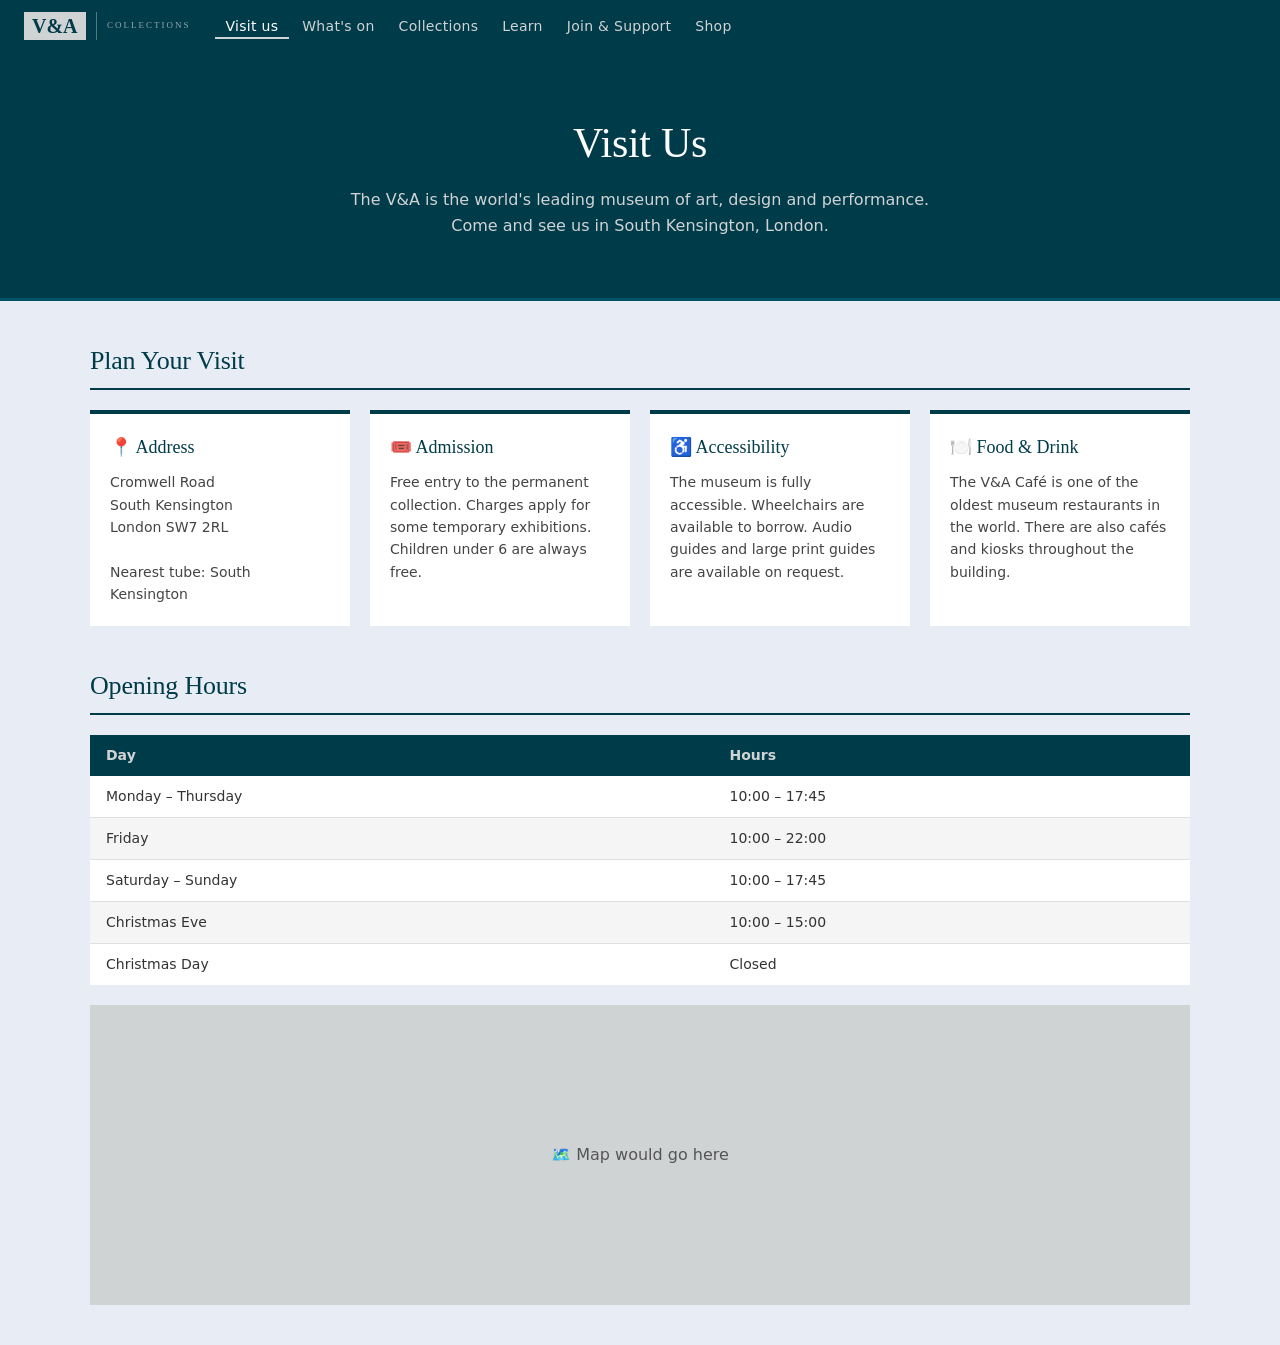
<file: vistitus.html>
<!DOCTYPE html>
<html lang="en">
<head>
  <meta charset="UTF-8" />
  <meta name="viewport" content="width=device-width, initial-scale=1.0" />
  <title>Visit Us · V&amp;A</title>
  <link rel="stylesheet" href="website project.css" />
  <style>
    .page-hero {
      background: #003b49;
      color: #d0d3d4;
      padding: 60px 20px;
      text-align: center;
    }
    .page-hero h1 {
      font-family: Georgia, serif;
      font-size: 42px;
      margin: 0 0 12px;
      color: #fff;
    }
    .page-hero p {
      font-size: 16px;
      max-width: 600px;
      margin: 0 auto;
      color: #d0d3d4;
      line-height: 1.6;
    }
    .page-section {
      max-width: 1100px;
      margin: 40px auto;
      padding: 0 20px;
    }
    .page-section h2 {
      font-family: Georgia, serif;
      font-size: 26px;
      color: #003b49;
      border-bottom: 2px solid #003b49;
      padding-bottom: 8px;
      margin-bottom: 20px;
    }
    .info-grid {
      display: grid;
      grid-template-columns: repeat(auto-fill, minmax(240px, 1fr));
      gap: 20px;
    }
    .info-card {
      background: white;
      padding: 20px;
      border-top: 4px solid #003b49;
    }
    .info-card h3 {
      font-family: Georgia, serif;
      font-size: 18px;
      color: #003b49;
      margin: 0 0 10px;
    }
    .info-card p {
      font-size: 14px;
      color: #444;
      line-height: 1.6;
      margin: 0;
    }
    .map-placeholder {
      background: #d0d3d4;
      height: 300px;
      display: flex;
      align-items: center;
      justify-content: center;
      color: #555;
      font-size: 16px;
      margin-top: 20px;
    }
    .opening-table {
      width: 100%;
      border-collapse: collapse;
      background: white;
    }
    .opening-table th {
      background: #003b49;
      color: #d0d3d4;
      padding: 10px 16px;
      text-align: left;
      font-size: 14px;
    }
    .opening-table td {
      padding: 10px 16px;
      border-bottom: 1px solid #e0e0e0;
      font-size: 14px;
      color: #333;
    }
    .opening-table tr:last-child td { border-bottom: none; }
    .opening-table tr:nth-child(even) td { background: #f5f5f5; }
  </style>
</head>
<body>
  <nav class="main-nav">
    <div class="nav-inner">
      <a class="nav-logo" href="website project.html">
        <span class="nav-logo-box">V&amp;A</span>
        <span class="nav-logo-divider"></span>
        <span class="nav-logo-text-wrap">
          <span class="nav-logo-sub">Collections</span>
        </span>
      </a>
      <ul class="nav-links">
        <li><a href="visit.html" class="active">Visit us</a></li>
        <li><a href="whatson.html">What's on</a></li>
        <li><a href="website project.html">Collections</a></li>
        <li><a href="learn.html">Learn</a></li>
        <li><a href="join.html">Join &amp; Support</a></li>
        <li><a href="shop.html">Shop</a></li>
      </ul>
    </div>
  </nav>

  <div class="page-hero">
    <h1>Visit Us</h1>
    <p>The V&A is the world's leading museum of art, design and performance. Come and see us in South Kensington, London.</p>
  </div>

  <div class="page-section">
    <h2>Plan Your Visit</h2>
    <div class="info-grid">
      <div class="info-card">
        <h3>📍 Address</h3>
        <p>Cromwell Road<br>South Kensington<br>London SW7 2RL<br><br>Nearest tube: South Kensington</p>
      </div>
      <div class="info-card">
        <h3>🎟️ Admission</h3>
        <p>Free entry to the permanent collection. Charges apply for some temporary exhibitions. Children under 6 are always free.</p>
      </div>
      <div class="info-card">
        <h3>♿ Accessibility</h3>
        <p>The museum is fully accessible. Wheelchairs are available to borrow. Audio guides and large print guides are available on request.</p>
      </div>
      <div class="info-card">
        <h3>🍽️ Food &amp; Drink</h3>
        <p>The V&A Café is one of the oldest museum restaurants in the world. There are also cafés and kiosks throughout the building.</p>
      </div>
    </div>
  </div>

  <div class="page-section">
    <h2>Opening Hours</h2>
    <table class="opening-table">
      <thead>
        <tr><th>Day</th><th>Hours</th></tr>
      </thead>
      <tbody>
        <tr><td>Monday – Thursday</td><td>10:00 – 17:45</td></tr>
        <tr><td>Friday</td><td>10:00 – 22:00</td></tr>
        <tr><td>Saturday – Sunday</td><td>10:00 – 17:45</td></tr>
        <tr><td>Christmas Eve</td><td>10:00 – 15:00</td></tr>
        <tr><td>Christmas Day</td><td>Closed</td></tr>
      </tbody>
    </table>
    <div class="map-placeholder">🗺️ Map would go here</div>
  </div>
</body>
</html>
</file>
<file: website project.css>
/* Base */
body {
  font-family: 'Segoe UI', system-ui, Arial, sans-serif;
  font-size: 15px;
  line-height: 1.5;
  background: #E8EDF5;
  color: #1a1a1a;
  margin: 0;
}

/* Layout */
.page-body {
  max-width: 1100px;
  margin: auto;
  padding: 20px;
}

/* Nav */
.main-nav {
  background: #003b49;
  color: #d0d3d4;
}

.nav-inner {
  display: flex;
  align-items: center;
  padding: 12px 24px;
}

/* Logo */
.nav-logo {
  text-decoration: none;
  margin-right: 24px;
  flex-shrink: 0;
  display: flex;
  align-items: center;
  gap: 10px;
}

.nav-logo-box {
  background: #d0d3d4;
  color: #003b49;
  font-family: Georgia, serif;
  font-size: 20px;
  font-weight: bold;
  padding: 4px 8px;
  line-height: 1;
}

.nav-logo-divider {
  width: 1.5px;
  height: 28px;
  background: #d0d3d4;
  opacity: 0.4;
}

.nav-logo-text-wrap {
  display: flex;
  flex-direction: column;
  gap: 2px;
}

.nav-logo-sub {
  font-family: Georgia, serif;
  font-size: 9px;
  letter-spacing: 2px;
  color: #d0d3d4;
  opacity: 0.7;
  text-transform: uppercase;
}

.nav-links {
  display: flex;
  list-style: none;
  gap: 2px;
  margin: 0;
  padding: 0;
}

.nav-links a {
  color: #d0d3d4;
  text-decoration: none;
  padding: 5px 11px;
  font-size: 14px;
  letter-spacing: 0.02em;
  transition: color 0.15s;
}

.nav-links a:hover {
  color: #ffffff;
}

.nav-links a.active {
  color: #ffffff;
  border-bottom: 2px solid #d0d3d4;
  padding-bottom: 3px;
}

/* Search bar */
.main-search-bar {
  background: #d0d3d4;
  padding: 15px 20px;
}

.search-bar-inner {
  max-width: 1100px;
  margin: auto;
}

.search-bar-row {
  display: flex;
  align-items: center;
  justify-content: space-between;
  gap: 12px;
}

.search-bar {
  display: flex;
  flex: 1;
  max-width: 700px;
}

.search-bar input {
  flex: 1;
  padding: 10px;
}

.btn-search-go {
  padding: 10px;
  background: #003b49;
  color: #d0d3d4;
  border: none;
  cursor: pointer;
}

.btn-search-go:hover {
  background: #005468;
}

.btn-voice-interact {
  padding: 10px 15px;
  background: #003b49;
  color: #d0d3d4;
  border: none;
  font-size: 14px;
  cursor: pointer;
  white-space: nowrap;
  transition: background 0.15s ease;
}

.btn-voice-interact:hover {
  background: #005468;
}

.btn-voice-interact.is-listening {
  background: #c0392b;
}

.btn-help {
  padding: 10px 18px;
  background: #003b49;
  color: #d0d3d4;
  border: none;
  font-size: 14px;
  cursor: pointer;
  white-space: nowrap;
  transition: background 0.15s ease;
}

.btn-help:hover {
  background: #005468;
}

#voice-status {
  display: block;
  margin-top: 6px;
  font-size: 13px;
  color: #003b49;
  min-height: 18px;
}

/* Toolbar */
.toolbar {
  display: flex;
  justify-content: space-between;
  margin-bottom: 15px;
}

.result-count {
  font-weight: bold;
}

.result-query {
  font-size: 13px;
  color: #555;
}

/* Grid */
.results-grid {
  display: grid;
  grid-template-columns: repeat(auto-fill, minmax(180px, 1fr));
  gap: 15px;
}

/* Cards */
.card-grid {
  background: white;
  padding: 10px;
  cursor: pointer;
  transition: box-shadow 0.2s ease;
}

.card-grid:hover {
  box-shadow: 0 4px 16px rgba(0,59,73,0.14);
}

.card-img-wrap {
  height: 150px;
  background: #d0d3d4;
  position: relative;
}

.card-img-wrap img {
  width: 100%;
  height: 100%;
  object-fit: contain;
}

.card-number {
  position: absolute;
  top: 6px;
  left: 6px;
  z-index: 2;
  background: #003b49;
  color: #fff;
  font-size: 12px;
  font-weight: bold;
  width: 24px;
  height: 24px;
  border-radius: 50%;
  display: flex;
  align-items: center;
  justify-content: center;
  line-height: 1;
  pointer-events: none;
}

.card-title {
  font-size: 14px;
  margin-top: 8px;
}

.card-maker {
  font-size: 12px;
  color: #555;
  margin-top: 4px;
}

.card-date {
  font-size: 12px;
  color: #555;
}

.card-location {
  font-size: 11px;
  color: #777;
  margin-top: 4px;
  display: flex;
  align-items: center;
  gap: 3px;
}

.on-display-label {
  font-size: 11px;
  margin-top: 6px;
  color: #777;
}

.on-display-label.yes {
  color: #2e7d32;
  font-weight: bold;
}

.not-on-display {
  font-size: 11px;
  margin-top: 6px;
  color: #999;
}

/* List view */
.results-list {
  display: flex;
  flex-direction: column;
  gap: 5px;
}

.card-list {
  background: white;
  padding: 10px;
  cursor: pointer;
  display: flex;
  gap: 12px;
}

.card-list:hover {
  box-shadow: 0 2px 8px rgba(0,59,73,0.2);
}

.card-list-thumb {
  width: 80px;
  height: 80px;
  flex-shrink: 0;
  background: #d0d3d4;
}

.card-list-thumb img {
  width: 100%;
  height: 100%;
  object-fit: contain;
}

.card-list-info {
  flex: 1;
}

/* No image */
.no-img-msg {
  width: 100%;
  height: 100%;
  display: flex;
  align-items: center;
  justify-content: center;
  font-size: 12px;
  color: #999;
  background: #eee;
}

/* Spinner */
.spinner {
  width: 32px;
  height: 32px;
  border: 3px solid #d0d3d4;
  border-top-color: #003b49;
  border-radius: 50%;
  animation: spin 0.7s linear infinite;
}

@keyframes spin {
  to { transform: rotate(360deg); }
}

.state-center {
  display: flex;
  flex-direction: column;
  align-items: center;
  justify-content: center;
  padding: 60px 20px;
  color: #555;
  gap: 12px;
}

/* Pagination */
.pagination {
  display: flex;
  gap: 6px;
  justify-content: center;
  margin-top: 20px;
  flex-wrap: wrap;
}

.btn-page {
  padding: 6px 12px;
  background: white;
  border: 1px solid #d0d3d4;
  cursor: pointer;
  font-size: 13px;
}

.btn-page:hover:not(:disabled) {
  background: #003b49;
  color: white;
}

.btn-page.active {
  background: #003b49;
  color: white;
  border-color: #003b49;
}

.btn-page:disabled {
  opacity: 0.4;
  cursor: default;
}

.pagination-ellipsis {
  padding: 6px 4px;
  font-size: 13px;
  color: #777;
}

/* Modal */
.modal-backdrop {
  position: fixed;
  inset: 0;
  background: rgba(0,0,0,0.7);
  overflow: auto;
  z-index: 100;
}

.modal {
  background: white;
  margin: 5% auto;
  padding: 20px;
  max-width: 800px;
  max-height: 90vh;
  overflow-y: auto;
  position: relative;
  display: flex;
  flex-wrap: wrap;
  gap: 20px;
}

.modal-close {
  position: absolute;
  top: 10px;
  right: 10px;
  background: none;
  border: none;
  font-size: 24px;
  cursor: pointer;
  color: #333;
  line-height: 1;
}

.modal-close:hover {
  color: #003b49;
}

.modal-img-panel {
  width: 250px;
  flex-shrink: 0;
}

.modal-img-panel img {
  width: 100%;
  height: auto;
  object-fit: contain;
}

.modal-info-panel {
  flex: 1;
  min-width: 200px;
}

.modal-object-type {
  font-size: 12px;
  text-transform: uppercase;
  letter-spacing: 0.05em;
  color: #777;
  margin-bottom: 6px;
}

.modal-title {
  font-size: 22px;
  margin: 0 0 12px 0;
  color: #003b49;
}

.modal-meta {
  margin-bottom: 12px;
}

.modal-meta-row {
  display: flex;
  gap: 8px;
  font-size: 13px;
  margin-bottom: 4px;
}

.modal-meta-key {
  font-weight: bold;
  min-width: 70px;
  color: #555;
}

.modal-desc {
  font-size: 13px;
  color: #444;
  line-height: 1.6;
  margin-bottom: 16px;
}

.modal-error {
  color: #c0392b;
  padding: 20px;
}

.more-like-this-btn {
  padding: 8px 16px;
  background: #003b49;
  color: #d0d3d4;
  border: none;
  font-size: 13px;
  cursor: pointer;
  margin-top: 8px;
}

.more-like-this-btn:hover {
  background: #005468;
}

/* Similar items section */
.similar-section {
  width: 100%;
  margin-top: 20px;
  padding-top: 20px;
  border-top: 1px solid #d0d3d4;
}

.similar-section h3 {
  font-size: 14px;
  margin: 0 0 10px 0;
  font-weight: bold;
}

.similar-items-grid {
  display: grid;
  grid-template-columns: repeat(4, 1fr);
  gap: 10px;
}

.similar-card {
  background: #f9f9f9;
  border: 1px solid #d0d3d4;
  padding: 8px;
  cursor: pointer;
  transition: all 0.2s;
}

.similar-card:hover {
  border-color: #003b49;
  box-shadow: 0 2px 8px rgba(0,59,73,0.15);
}

.similar-card-img {
  height: 80px;
  background: #d0d3d4;
  margin-bottom: 6px;
}

.similar-card-img img {
  width: 100%;
  height: 100%;
  object-fit: contain;
}

.similar-card-title {
  font-size: 12px;
  line-height: 1.3;
  color: #333;
}

/* Welcome Modal */
.welcome-modal-backdrop {
  position: fixed;
  inset: 0;
  background: rgba(0,0,0,0.7);
  display: flex;
  align-items: center;
  justify-content: center;
  z-index: 1000;
}

.welcome-modal {
  background: white;
  padding: 30px;
  max-width: 600px;
  width: 90%;
  max-height: 85vh;
  overflow-y: auto;
  border-radius: 8px;
  box-shadow: 0 4px 20px rgba(0,59,73,0.3);
  animation: slideIn 0.3s ease-out;
}

@keyframes slideIn {
  from { opacity: 0; transform: translateY(-30px); }
  to   { opacity: 1; transform: translateY(0); }
}

.welcome-modal h1 {
  margin-top: 0;
  color: #003b49;
}

.welcome-modal h2 {
  font-size: 18px;
  color: #005468;
  margin-top: 15px;
  margin-bottom: 8px;
}

.welcome-modal p,
.welcome-modal li {
  color: #444;
  line-height: 1.6;
}

.welcome-modal ul {
  margin: 10px 0;
  padding-left: 20px;
}

.welcome-modal-close {
  background: #003b49;
  color: #d0d3d4;
  border: none;
  padding: 10px 20px;
  font-size: 14px;
  cursor: pointer;
  border-radius: 4px;
  margin-top: 20px;
}

.welcome-modal-close:hover {
  background: #005468;
}

/* Recommendations modal */
.rec-modal {
  max-width: 860px;
  max-height: 80vh;
  overflow-y: auto;
}

.rec-subtitle {
  color: #555;
  font-size: 14px;
  margin: 0 0 16px;
}

.rec-grid {
  display: grid;
  grid-template-columns: repeat(auto-fill, minmax(160px, 1fr));
  gap: 14px;
  margin-top: 12px;
}

.rec-empty {
  color: #666;
  font-style: italic;
  padding: 1rem 0;
}

/* Page hero (shared) */
.page-hero {
  background: #003b49;
  color: #d0d3d4;
  padding: 54px 20px 50px;
  text-align: center;
  border-bottom: 3px solid #005468;
}

.page-hero h1 {
  font-family: Georgia, serif;
  font-size: 40px;
  font-weight: normal;
  margin: 0 0 14px;
  color: #fff;
  letter-spacing: -0.3px;
}

.page-hero p {
  font-size: 16px;
  max-width: 560px;
  margin: 0 auto;
  color: rgba(208, 211, 212, 0.85);
  line-height: 1.65;
}

/* Page section (shared) */
.page-section {
  max-width: 1100px;
  margin: 40px auto;
  padding: 0 20px;
}

.page-section h2 {
  font-family: Georgia, serif;
  font-size: 24px;
  font-weight: normal;
  color: #003b49;
  border-bottom: 1px solid #c0c8d0;
  padding-bottom: 10px;
  margin-bottom: 24px;
  letter-spacing: -0.2px;
}

.section-gap {
  margin-top: 40px;
}

/* Visit page */
.info-grid {
  display: grid;
  grid-template-columns: repeat(auto-fill, minmax(240px, 1fr));
  gap: 20px;
}

.info-card {
  background: white;
  padding: 22px 20px;
  border-top: 3px solid #003b49;
}

.info-card h3 {
  font-family: Georgia, serif;
  font-size: 17px;
  font-weight: normal;
  color: #003b49;
  margin: 0 0 10px;
}

.info-card p {
  font-size: 14px;
  color: #444;
  line-height: 1.6;
  margin: 0;
}

.map-placeholder {
  background: #d0d3d4;
  height: 300px;
  display: flex;
  align-items: center;
  justify-content: center;
  color: #555;
  font-size: 16px;
  margin-top: 20px;
}

.opening-table {
  width: 100%;
  border-collapse: collapse;
  background: white;
}

.opening-table th {
  background: #003b49;
  color: #d0d3d4;
  padding: 10px 16px;
  text-align: left;
  font-size: 14px;
}

.opening-table td {
  padding: 10px 16px;
  border-bottom: 1px solid #e0e0e0;
  font-size: 14px;
  color: #333;
}

.opening-table tr:last-child td { border-bottom: none; }
.opening-table tr:nth-child(even) td { background: #f5f5f5; }

/* What's On page */
.event-grid {
  display: grid;
  grid-template-columns: repeat(auto-fill, minmax(300px, 1fr));
  gap: 20px;
}

.event-card {
  background: white;
  cursor: pointer;
  transition: box-shadow 0.2s ease;
}

.event-card:hover { box-shadow: 0 4px 16px rgba(0,59,73,0.14); }

.event-img {
  height: 180px;
  background: #003b49;
  display: flex;
  align-items: center;
  justify-content: center;
  color: #d0d3d4;
  font-family: Georgia, serif;
  font-size: 22px;
  padding: 20px;
  text-align: center;
}

.event-img.alt { background: #005468; }
.event-img.alt2 { background: #002830; }
.event-body { padding: 16px; }

.event-tag {
  font-size: 11px;
  text-transform: uppercase;
  letter-spacing: 1px;
  color: #777;
  margin-bottom: 6px;
}

.event-title {
  font-family: Georgia, serif;
  font-size: 18px;
  color: #003b49;
  margin-bottom: 8px;
}

.event-date {
  font-size: 13px;
  color: #555;
  margin-bottom: 8px;
}

.event-desc {
  font-size: 13px;
  color: #444;
  line-height: 1.5;
}

.filter-bar {
  display: flex;
  gap: 10px;
  margin-bottom: 24px;
  flex-wrap: wrap;
}

.filter-btn {
  padding: 8px 16px;
  border: 2px solid #003b49;
  background: white;
  color: #003b49;
  font-size: 13px;
  cursor: pointer;
}

.filter-btn.active {
  background: #003b49;
  color: #d0d3d4;
}

.filter-btn:hover { background: #003b49; color: #d0d3d4; }

/* Learn page */
.learn-grid {
  display: grid;
  grid-template-columns: repeat(auto-fill, minmax(260px, 1fr));
  gap: 20px;
}

.learn-card {
  background: white;
  padding: 24px;
  border-left: 4px solid #003b49;
}

.learn-card h3 {
  font-family: Georgia, serif;
  font-size: 19px;
  font-weight: normal;
  color: #003b49;
  margin: 0 0 10px;
}

.learn-card p {
  font-size: 14px;
  color: #444;
  line-height: 1.6;
  margin: 0 0 14px;
}

.learn-card a {
  font-size: 13px;
  color: #003b49;
  font-weight: bold;
  text-decoration: none;
}

.learn-card a:hover { text-decoration: underline; }

.audience-tabs {
  display: flex;
  gap: 0;
  margin-bottom: 24px;
  border-bottom: 2px solid #003b49;
}

.audience-tab {
  padding: 10px 20px;
  font-size: 14px;
  cursor: pointer;
  border: none;
  background: white;
  color: #555;
  border-bottom: 3px solid transparent;
  margin-bottom: -2px;
}

.audience-tab.active {
  color: #003b49;
  font-weight: bold;
  border-bottom-color: #003b49;
}

.resource-list {
  list-style: none;
  padding: 0;
  margin: 0;
}

.resource-list li {
  background: white;
  padding: 14px 16px;
  margin-bottom: 8px;
  border-left: 3px solid #d0d3d4;
  font-size: 14px;
  color: #333;
}

.resource-list li strong { color: #003b49; display: block; margin-bottom: 4px; }

/* Shop page */
.category-bar {
  display: flex;
  gap: 10px;
  margin-bottom: 24px;
  flex-wrap: wrap;
}

.cat-btn {
  padding: 8px 16px;
  border: 2px solid #003b49;
  background: white;
  color: #003b49;
  font-size: 13px;
  cursor: pointer;
}

.cat-btn.active { background: #003b49; color: #d0d3d4; }
.cat-btn:hover { background: #003b49; color: #d0d3d4; }

.shop-grid {
  display: grid;
  grid-template-columns: repeat(auto-fill, minmax(200px, 1fr));
  gap: 20px;
}

.shop-card {
  background: white;
  cursor: pointer;
  transition: box-shadow 0.2s ease;
}

.shop-card:hover { box-shadow: 0 4px 16px rgba(0,59,73,0.14); }

.shop-img {
  height: 200px;
  background: #d0d3d4;
  display: flex;
  align-items: center;
  justify-content: center;
  font-size: 40px;
}

.shop-img.c1 { background: #e8edf5; }
.shop-img.c2 { background: #d0d3d4; }
.shop-img.c3 { background: #c5cdd8; }
.shop-body { padding: 12px; }

.shop-name {
  font-size: 14px;
  color: #111;
  margin-bottom: 4px;
  font-weight: bold;
}

.shop-type {
  font-size: 12px;
  color: #777;
  margin-bottom: 8px;
}

.shop-price {
  font-size: 16px;
  color: #003b49;
  font-weight: bold;
}

.add-btn {
  display: block;
  width: 100%;
  padding: 8px;
  background: #003b49;
  color: #d0d3d4;
  border: none;
  font-size: 13px;
  cursor: pointer;
  margin-top: 10px;
}

.add-btn:hover { background: #005468; }

.shop-banner {
  background: #E8EDF5;
  border-left: 5px solid #003b49;
  padding: 20px 24px;
  margin-bottom: 30px;
  font-size: 14px;
  color: #333;
}

.shop-banner strong { color: #003b49; }

.shop-banner-link { color: #003b49; }

/* Join page */
.membership-grid {
  display: grid;
  grid-template-columns: repeat(auto-fill, minmax(220px, 1fr));
  gap: 20px;
}

.membership-card {
  background: white;
  padding: 24px;
  text-align: center;
  border-top: 5px solid #003b49;
}

.membership-card.featured { border-top-color: #c0392b; }

.membership-card h3 {
  font-family: Georgia, serif;
  font-size: 20px;
  font-weight: normal;
  color: #003b49;
  margin: 0 0 8px;
}

.membership-card .price {
  font-size: 28px;
  font-weight: bold;
  color: #003b49;
  margin: 10px 0;
}

.membership-card .price span {
  font-size: 14px;
  font-weight: normal;
  color: #777;
}

.membership-card ul {
  list-style: none;
  padding: 0;
  margin: 14px 0;
  text-align: left;
}

.membership-card ul li {
  font-size: 13px;
  color: #444;
  padding: 4px 0;
  border-bottom: 1px solid #eee;
}

.membership-card ul li::before { content: "✓ "; color: #003b49; font-weight: bold; }

.join-btn {
  display: block;
  width: 100%;
  padding: 10px;
  background: #003b49;
  color: #d0d3d4;
  border: none;
  font-size: 14px;
  cursor: pointer;
  margin-top: 14px;
}

.join-btn:hover { background: #005468; }

.donate-banner {
  background: #003b49;
  color: #d0d3d4;
  padding: 40px;
  text-align: center;
  margin-top: 40px;
}

.donate-banner h2 {
  font-family: Georgia, serif;
  font-size: 28px;
  color: #fff;
  margin: 0 0 12px;
  border: none;
  padding: 0;
}

.donate-banner p { font-size: 15px; max-width: 500px; margin: 0 auto 20px; color: #d0d3d4; }

.donate-btn {
  padding: 12px 30px;
  background: #d0d3d4;
  color: #003b49;
  border: none;
  font-size: 15px;
  font-weight: bold;
  cursor: pointer;
}

.donate-btn:hover { background: #fff; }

/* Voice bar (secondary pages) */
.voice-bar {
  background: #d0d3d4;
  padding: 8px 20px;
}

.voice-bar-inner {
  max-width: 1100px;
  margin: auto;
  display: flex;
  align-items: center;
  gap: 12px;
}

.voice-bar-status {
  font-size: 13px;
  color: #003b49;
  min-height: 18px;
}
</file>
